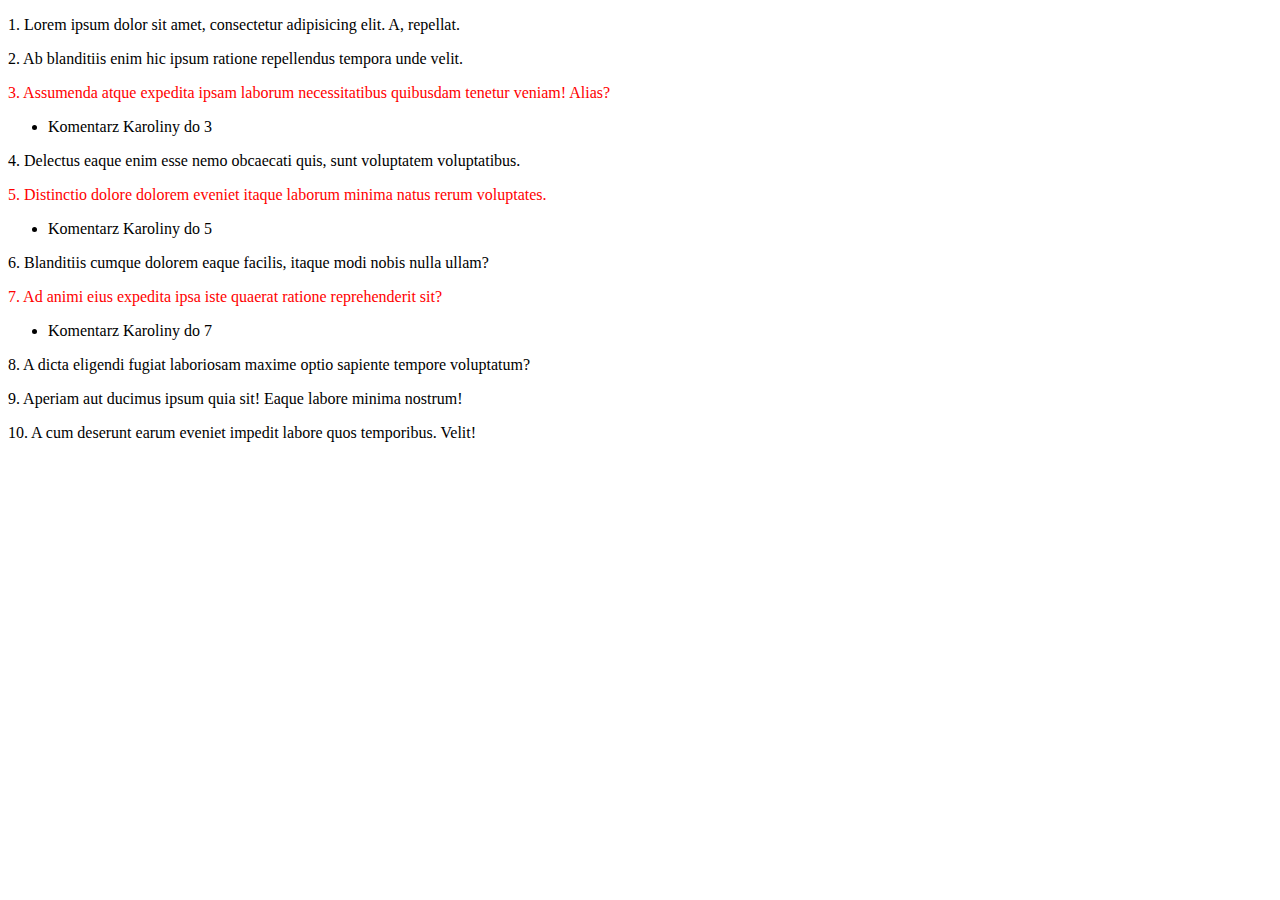
<file: 01_Znaczniki_HTML/01_Komentarze/index.html>
<!doctype html>
<html lang="pl-PL">
<head>
  <meta charset="utf-8">
  <title>Exercise 1</title>
  <meta http-equiv="x-ua-compatible" content="ie=edge">
  <meta name="viewport" content="width=device-width, initial-scale=1, shrink-to-fit=no">
  <link rel="stylesheet" href="css/style.css">
</head>
<body>
<p data-id="1">1. Lorem ipsum dolor sit amet, consectetur adipisicing elit. A, repellat.</p>
<p data-id="2">2. Ab blanditiis enim hic ipsum ratione repellendus tempora unde velit.</p>
<p data-id="3">3. Assumenda atque expedita ipsam laborum necessitatibus quibusdam tenetur veniam! Alias?</p>
<nav>
  <ul>
    <li>Komentarz Karoliny do 3</li>
  </ul>
  <div class="text">
  </div>
</nav>
<p data-id="4">4. Delectus eaque enim esse nemo obcaecati quis, sunt voluptatem voluptatibus.</p>
<p data-id="5">5. Distinctio dolore dolorem eveniet itaque laborum minima natus rerum voluptates.</p>
<nav>
  <ul>
    <li>Komentarz Karoliny do 5</li>
  </ul>
  <div class="text">
  </div>
</nav>
<p data-id="6">6. Blanditiis cumque dolorem eaque facilis, itaque modi nobis nulla ullam?</p>
<p data-id="7">7. Ad animi eius expedita ipsa iste quaerat ratione reprehenderit sit?</p>
<nav>
  <ul>
    <li>Komentarz Karoliny do 7</li>
  </ul>
  <div class="text">
  </div>
</nav>
<p data-id="8">8. A dicta eligendi fugiat laboriosam maxime optio sapiente tempore voluptatum?</p>
<p data-id="9">9. Aperiam aut ducimus ipsum quia sit! Eaque labore minima nostrum!</p>
<p data-id="10">10. A cum deserunt earum eveniet impedit labore quos temporibus. Velit!</p>
</body>
</html>
</file>
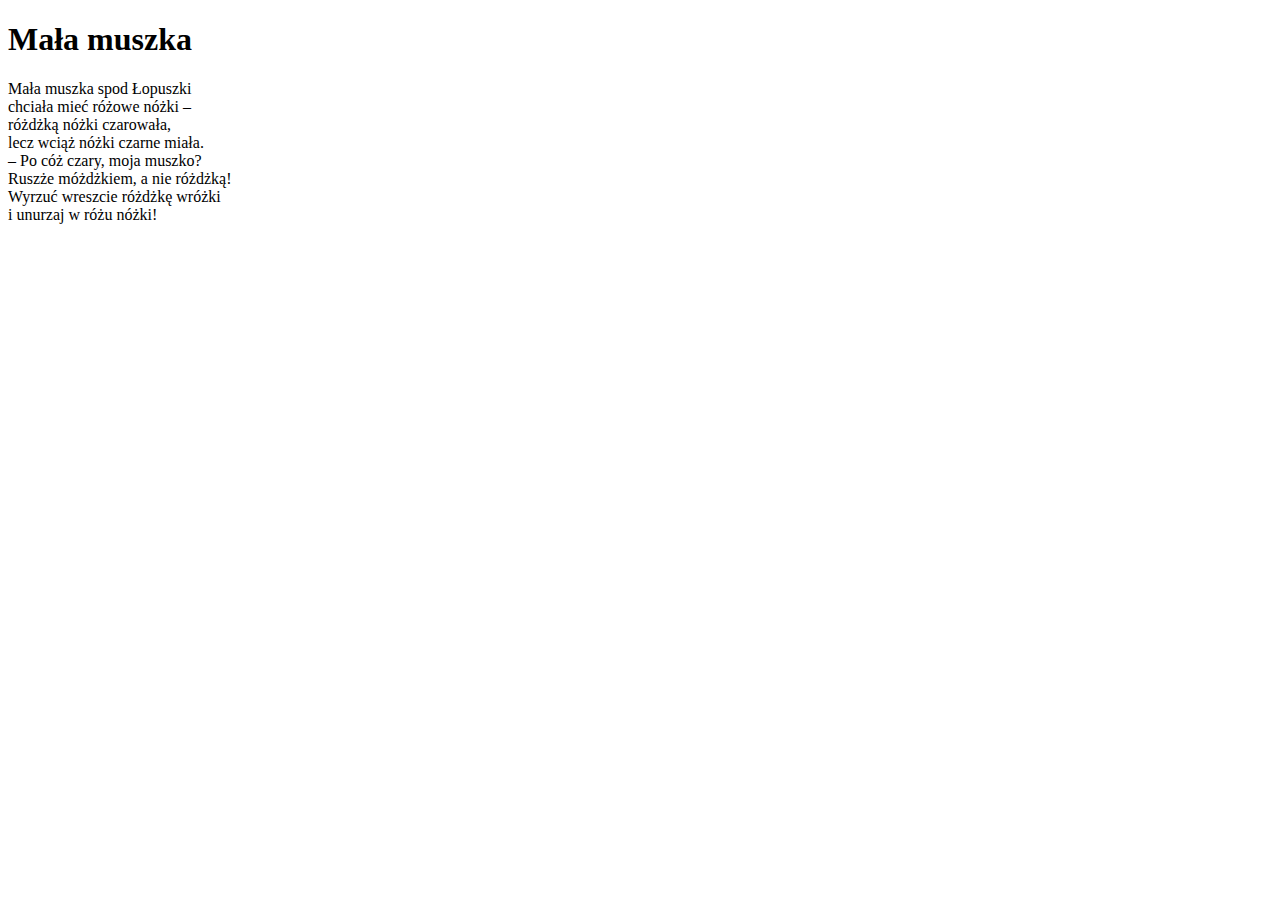
<file: 02_Struktura_dokumentu_HTML/01_Kodowanie_liter/index.html>
<!doctype html>
<html lang="pl-PL">

<head>
  <meta charset="UTF-8"/>
  <title>Polskie znaki</title>
  <meta http-equiv="x-ua-compatible" content="ie=edge">
  <meta name="viewport" content="width=device-width, initial-scale=1, shrink-to-fit=no">
</head>
<body>
<h1>
  Mała muszka
</h1>
<p>
  Mała muszka spod Łopuszki<br>
  chciała mieć różowe nóżki –<br>
  różdżką nóżki czarowała,<br>
  lecz wciąż nóżki czarne miała.<br>
  – Po cóż czary, moja muszko?<br>
  Ruszże móżdżkiem, a nie różdżką!<br>
  Wyrzuć wreszcie różdżkę wróżki<br>
  i unurzaj w różu nóżki!
</p>
</body>
</html>
</file>
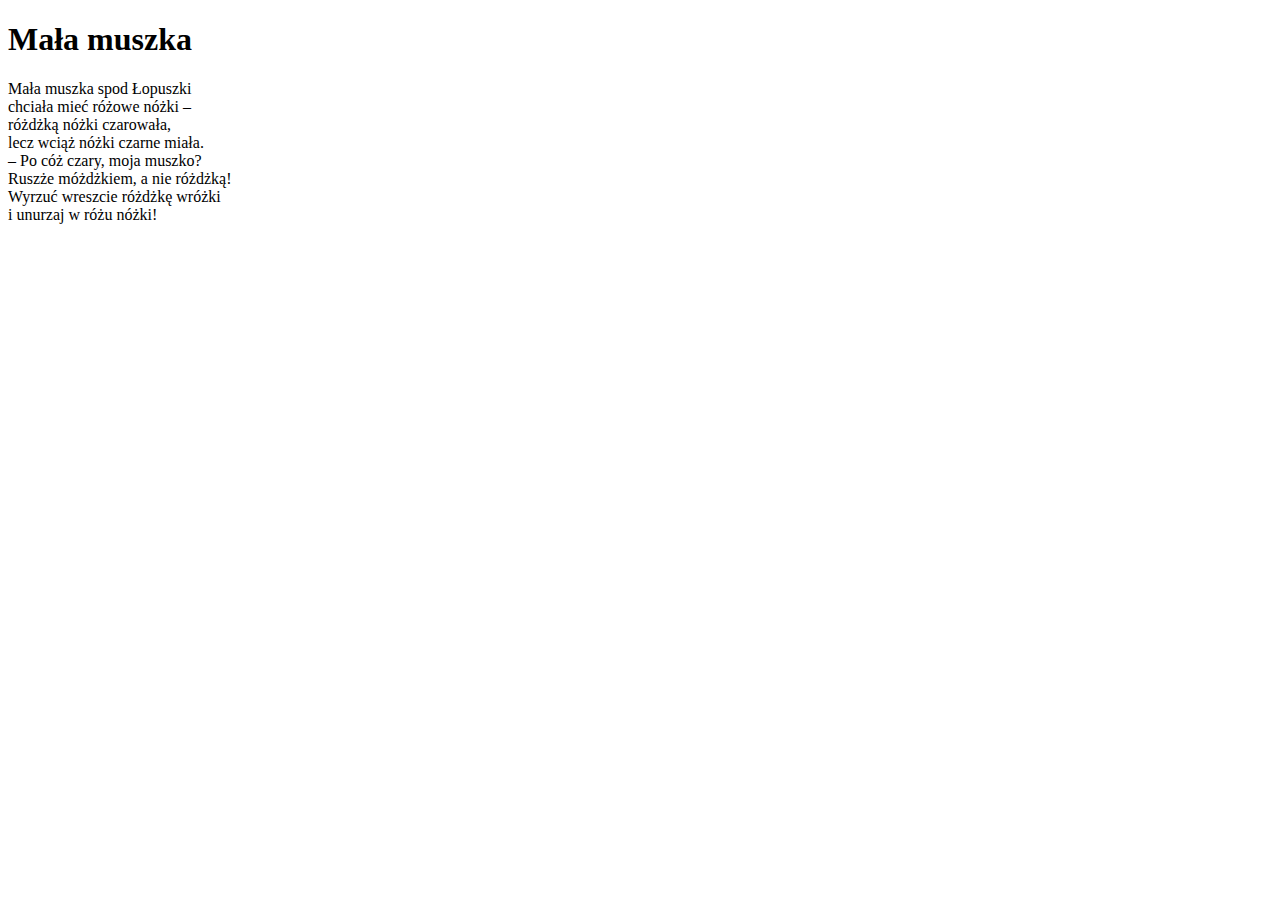
<file: 02_Struktura_dokumentu_HTML/02_Tytul_strony/index.html>
<!doctype html>
<html lang="pl-PL">
    <head>
        <meta charset="UTF-8">
        <title>Mój tytuł strony</title>
        <meta http-equiv="x-ua-compatible" content="ie=edge">
        <meta name="viewport" content="width=device-width, initial-scale=1, shrink-to-fit=no">
    </head>
    <body>
        <h1>
            Mała muszka
        </h1>
        <p>
            Mała muszka spod Łopuszki<br>
            chciała mieć różowe nóżki –<br>
            różdżką nóżki czarowała,<br>
            lecz wciąż nóżki czarne miała.<br>
            – Po cóż czary, moja muszko?<br>
            Ruszże móżdżkiem, a nie różdżką!<br>
            Wyrzuć wreszcie różdżkę wróżki<br>
            i unurzaj w różu nóżki!
        </p>
    </body>
</html>
</file>
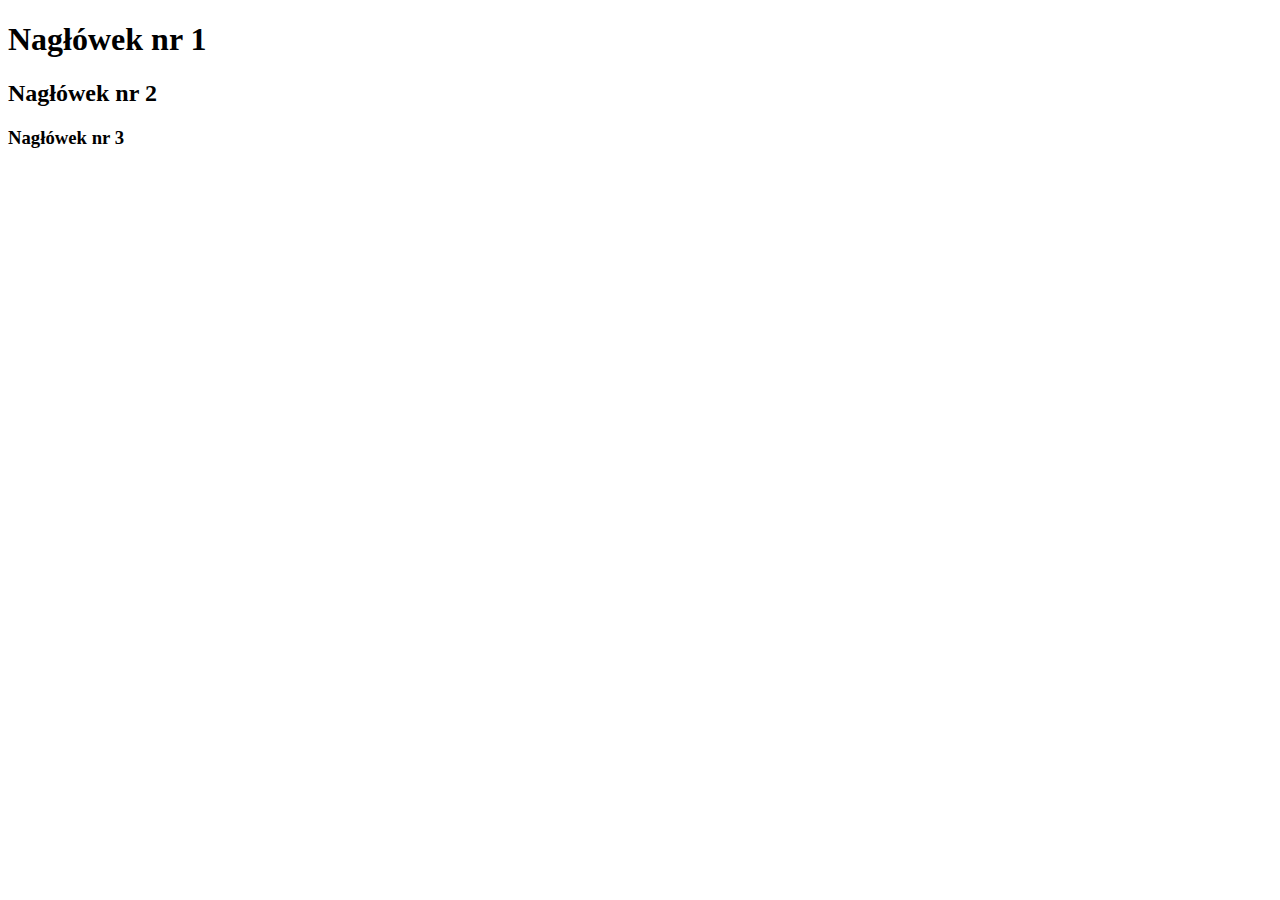
<file: 03_Formatowanie_tekstu_w_HTML/01_Naglowki/index.html>
<!doctype html>
<html lang="pl-PL">
    <head>
        <meta charset="utf-8">
        <title>Formatowanie tekstu</title>
        <meta http-equiv="x-ua-compatible" content="ie=edge">
        <meta name="viewport" content="width=device-width, initial-scale=1, shrink-to-fit=no">
    </head>
    <body>
      <header class="header">
          <h1>Nagłówek nr 1</h1>
          <h2>Nagłówek nr 2</h2>
          <h3>Nagłówek nr 3</h3>
      </header>

    </body>
</html>
</file>
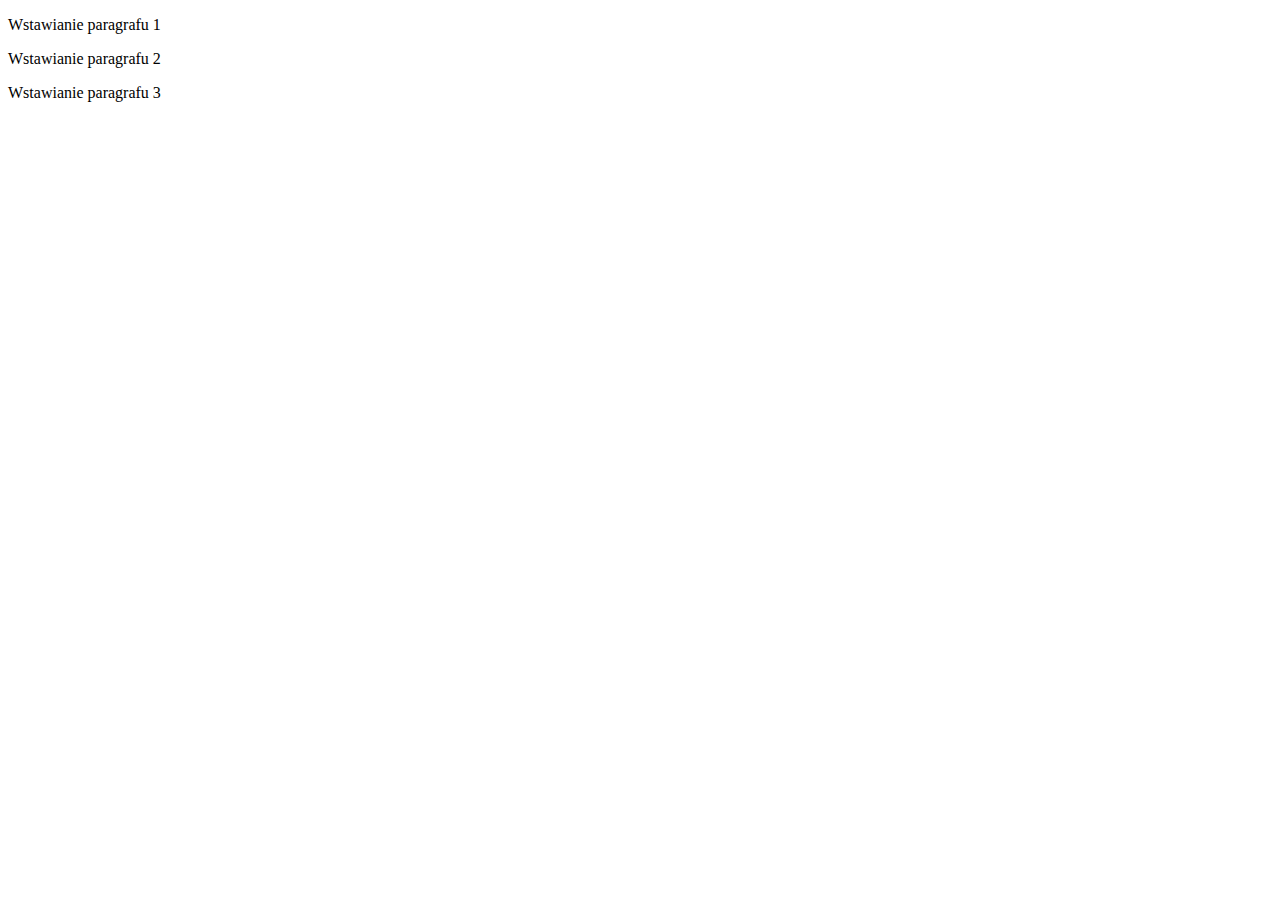
<file: 03_Formatowanie_tekstu_w_HTML/02_Paragrafy/index.html>
<!doctype html>
<html lang="pl-PL">
    <head>
        <meta charset="utf-8">
        <title>Formatowanie tekstu</title>
        <meta http-equiv="x-ua-compatible" content="ie=edge">
        <meta name="viewport" content="width=device-width, initial-scale=1, shrink-to-fit=no">
    </head>
    <body>
      <div>
          <p>Wstawianie paragrafu 1</p>
          <p>Wstawianie paragrafu 2</p>
          <p>Wstawianie paragrafu 3</p>
      </div>

    </body>
</html>
</file>
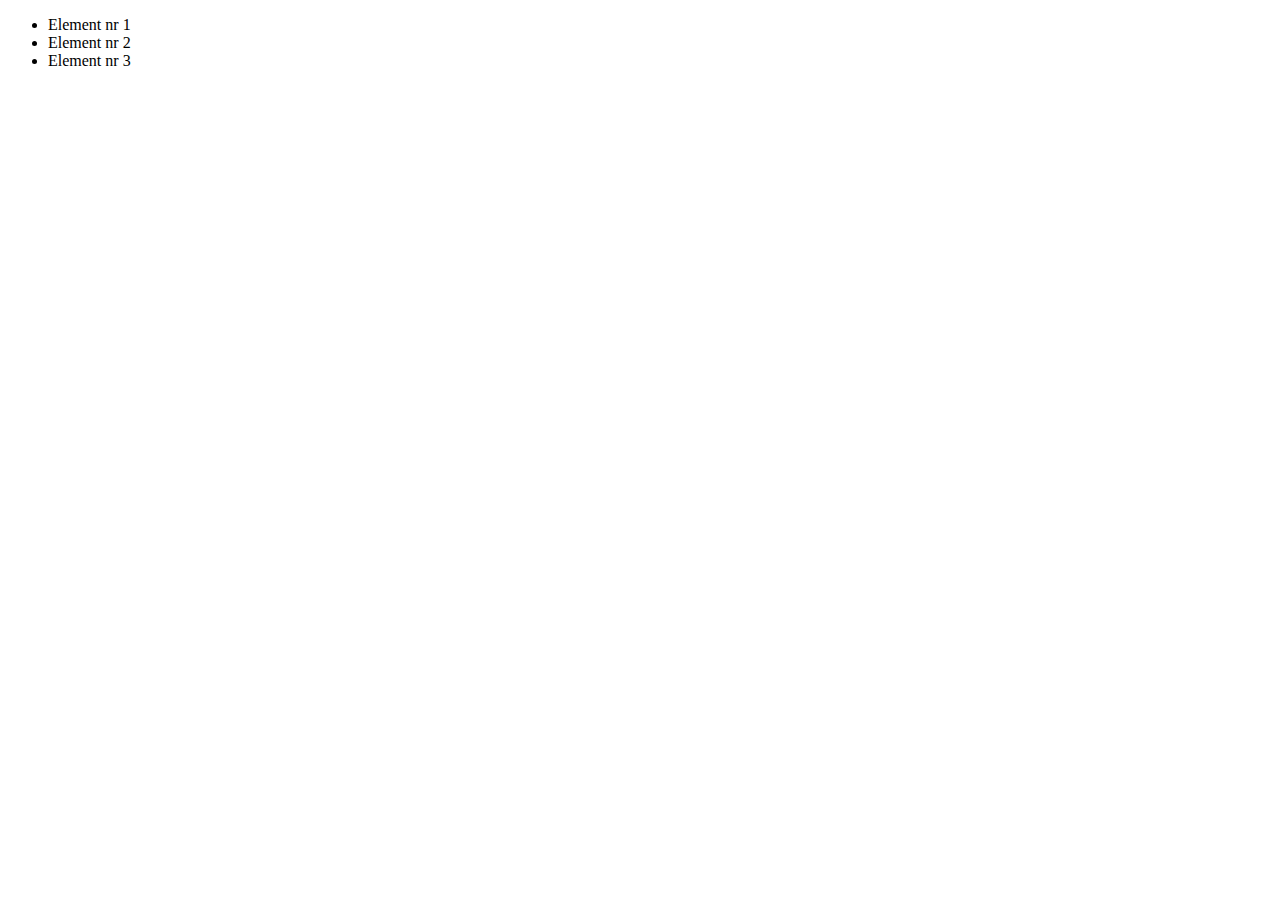
<file: 03_Formatowanie_tekstu_w_HTML/03_Listy_ul/index.html>
<!doctype html>
<html lang="pl-PL">
    <head>
        <meta charset="utf-8">
        <title>Formatowanie tekstu</title>
        <meta http-equiv="x-ua-compatible" content="ie=edge">
        <meta name="viewport" content="width=device-width, initial-scale=1, shrink-to-fit=no">
    </head>
    <body>
      <ul>
          <li>Element nr 1</li>
          <li>Element nr 2</li>
          <li>Element nr 3</li>
      </ul>

    </body>
</html>
</file>
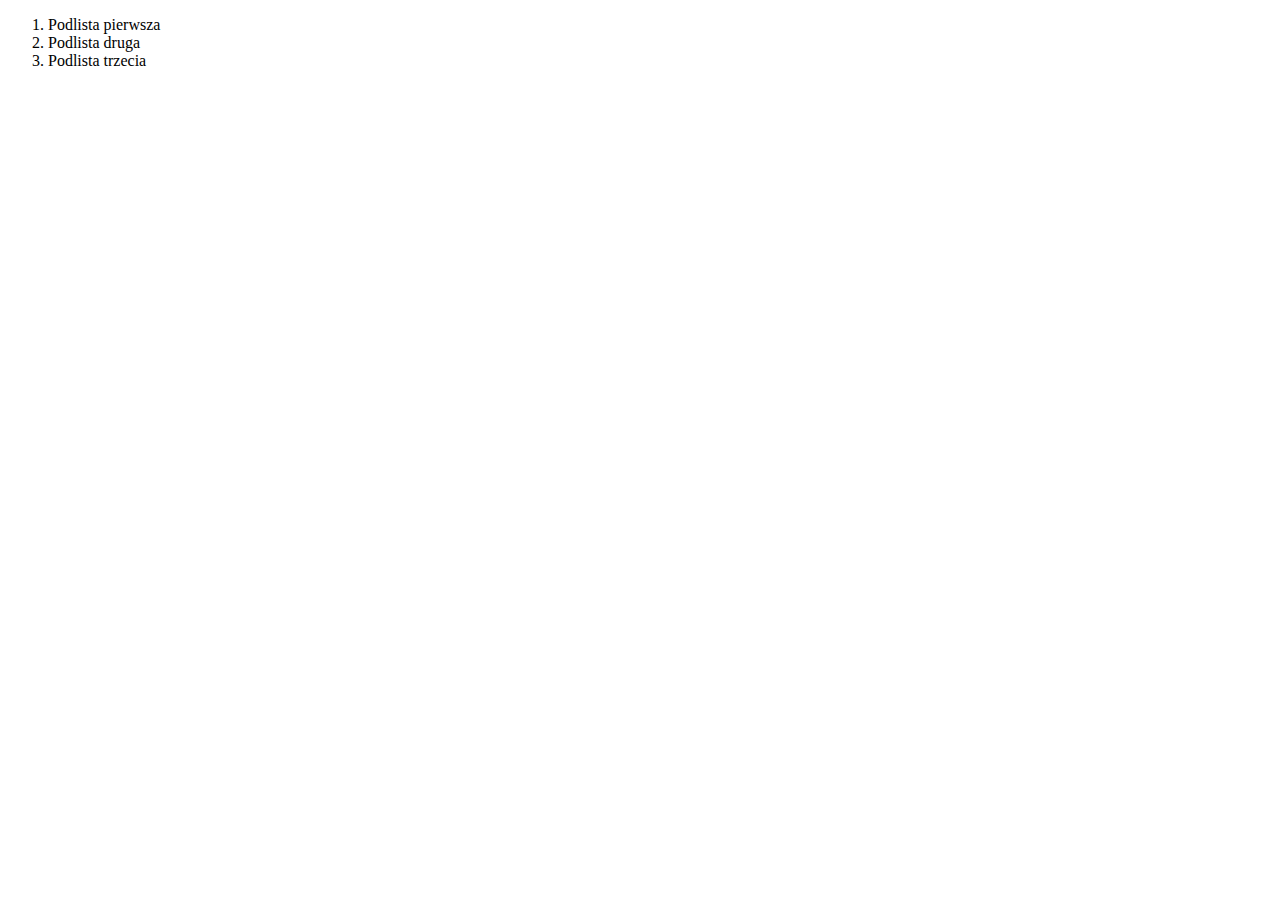
<file: 03_Formatowanie_tekstu_w_HTML/04_Listy_ol/index.html>
<!doctype html>
<html lang="pl-PL">
    <head>
        <meta charset="utf-8">
        <title>Formatowanie tekstu</title>
        <meta http-equiv="x-ua-compatible" content="ie=edge">
        <meta name="viewport" content="width=device-width, initial-scale=1, shrink-to-fit=no">
    </head>
    <body>
      <ol>
          <li>Podlista pierwsza</li>
          <li>Podlista druga</li>
          <li>Podlista trzecia</li>
      </ol>

    </body>
</html>
</file>
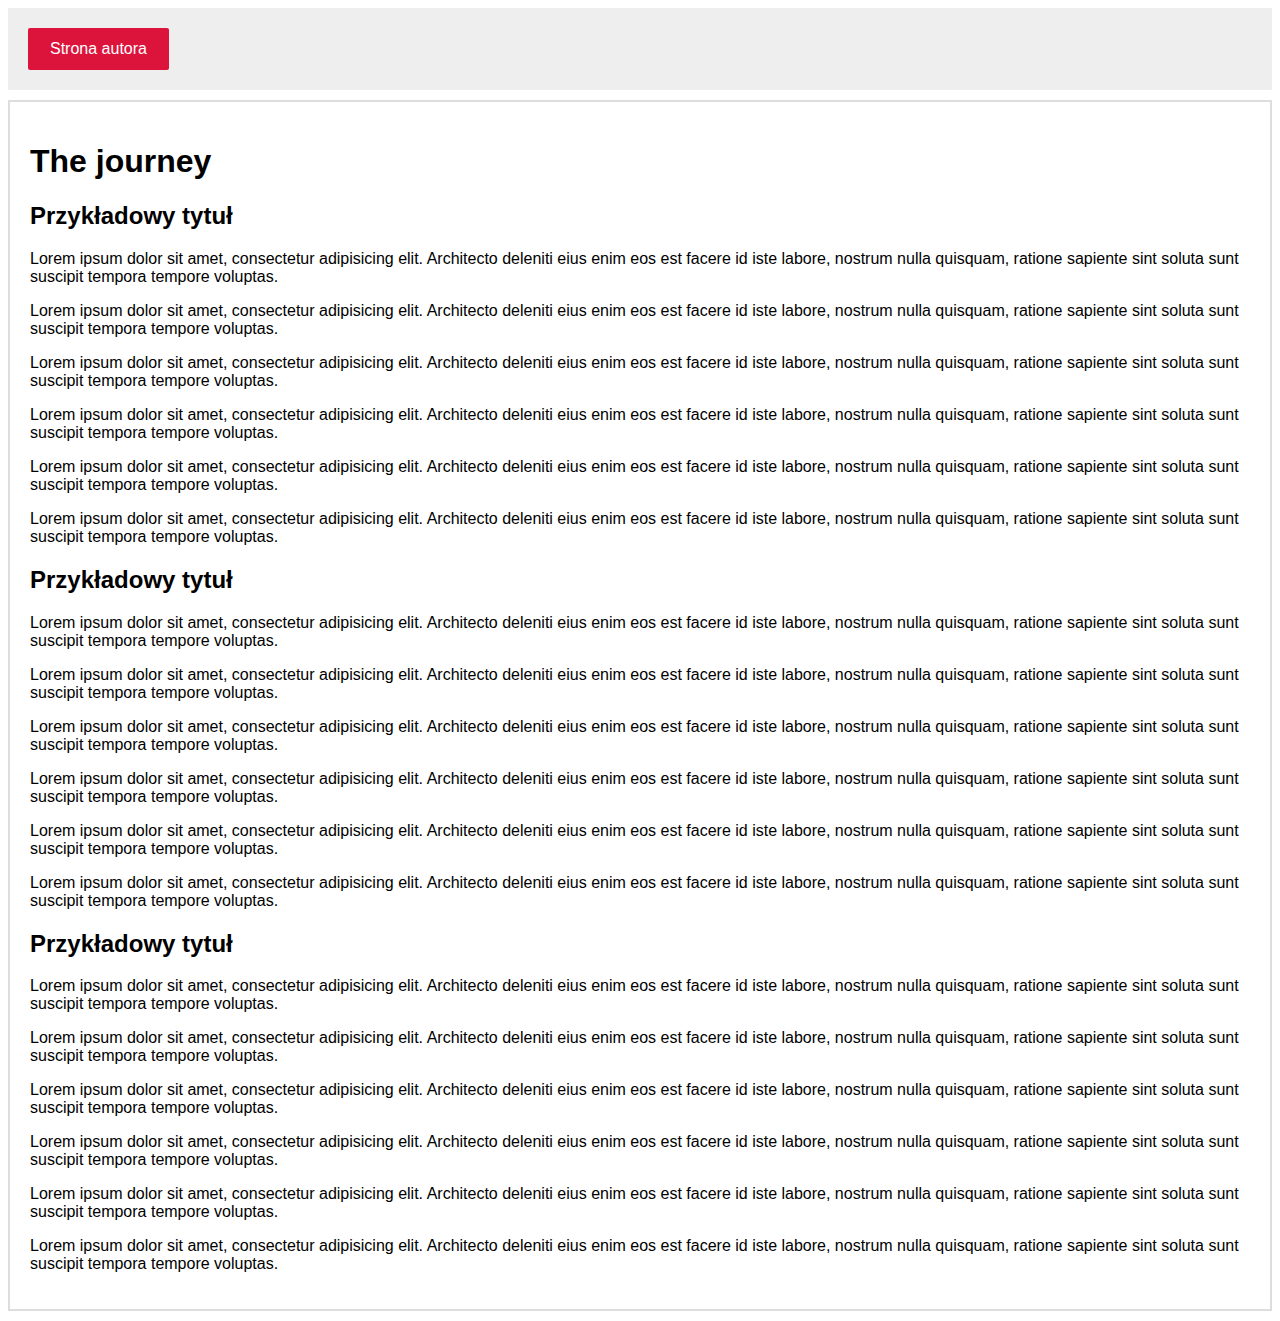
<file: 04_Hiperlacza/01_Strona_autora/index.html>
<!DOCTYPE html>
<html lang="pl-PL">
  <head>
    <meta charset="utf-8" />
    <title>Hiperłącza</title>
    <meta http-equiv="x-ua-compatible" content="ie=edge" />
    <meta name="viewport" content="width=device-width, initial-scale=1, shrink-to-fit=no" />
    <link rel="stylesheet" href="css/style.css" />
  </head>
  <body>
    <nav class="main-nav">
      <ul class="main-nav-list">
        <!-- tutaj wstaw element LI z linkiem do strony author.html -->
        <li>
        <a href="author.html">Strona autora
          </a>
        </li>
      </ul>
    </nav>

    <div class="book">
      <h1>The journey</h1>

      <h2 id="chapter1">Przykładowy tytuł</h2>
      <p>
        Lorem ipsum dolor sit amet, consectetur adipisicing elit. Architecto deleniti eius enim eos est facere id iste
        labore, nostrum nulla quisquam, ratione sapiente sint soluta sunt suscipit tempora tempore voluptas.
      </p>
      <p>
        Lorem ipsum dolor sit amet, consectetur adipisicing elit. Architecto deleniti eius enim eos est facere id iste
        labore, nostrum nulla quisquam, ratione sapiente sint soluta sunt suscipit tempora tempore voluptas.
      </p>
      <p>
        Lorem ipsum dolor sit amet, consectetur adipisicing elit. Architecto deleniti eius enim eos est facere id iste
        labore, nostrum nulla quisquam, ratione sapiente sint soluta sunt suscipit tempora tempore voluptas.
      </p>
      <p>
        Lorem ipsum dolor sit amet, consectetur adipisicing elit. Architecto deleniti eius enim eos est facere id iste
        labore, nostrum nulla quisquam, ratione sapiente sint soluta sunt suscipit tempora tempore voluptas.
      </p>
      <p>
        Lorem ipsum dolor sit amet, consectetur adipisicing elit. Architecto deleniti eius enim eos est facere id iste
        labore, nostrum nulla quisquam, ratione sapiente sint soluta sunt suscipit tempora tempore voluptas.
      </p>
      <p>
        Lorem ipsum dolor sit amet, consectetur adipisicing elit. Architecto deleniti eius enim eos est facere id iste
        labore, nostrum nulla quisquam, ratione sapiente sint soluta sunt suscipit tempora tempore voluptas.
      </p>

      <h2 id="chapter2">Przykładowy tytuł</h2>
      <p>
        Lorem ipsum dolor sit amet, consectetur adipisicing elit. Architecto deleniti eius enim eos est facere id iste
        labore, nostrum nulla quisquam, ratione sapiente sint soluta sunt suscipit tempora tempore voluptas.
      </p>
      <p>
        Lorem ipsum dolor sit amet, consectetur adipisicing elit. Architecto deleniti eius enim eos est facere id iste
        labore, nostrum nulla quisquam, ratione sapiente sint soluta sunt suscipit tempora tempore voluptas.
      </p>
      <p>
        Lorem ipsum dolor sit amet, consectetur adipisicing elit. Architecto deleniti eius enim eos est facere id iste
        labore, nostrum nulla quisquam, ratione sapiente sint soluta sunt suscipit tempora tempore voluptas.
      </p>
      <p>
        Lorem ipsum dolor sit amet, consectetur adipisicing elit. Architecto deleniti eius enim eos est facere id iste
        labore, nostrum nulla quisquam, ratione sapiente sint soluta sunt suscipit tempora tempore voluptas.
      </p>
      <p>
        Lorem ipsum dolor sit amet, consectetur adipisicing elit. Architecto deleniti eius enim eos est facere id iste
        labore, nostrum nulla quisquam, ratione sapiente sint soluta sunt suscipit tempora tempore voluptas.
      </p>
      <p>
        Lorem ipsum dolor sit amet, consectetur adipisicing elit. Architecto deleniti eius enim eos est facere id iste
        labore, nostrum nulla quisquam, ratione sapiente sint soluta sunt suscipit tempora tempore voluptas.
      </p>

      <h2 id="chapter3">Przykładowy tytuł</h2>
      <p>
        Lorem ipsum dolor sit amet, consectetur adipisicing elit. Architecto deleniti eius enim eos est facere id iste
        labore, nostrum nulla quisquam, ratione sapiente sint soluta sunt suscipit tempora tempore voluptas.
      </p>
      <p>
        Lorem ipsum dolor sit amet, consectetur adipisicing elit. Architecto deleniti eius enim eos est facere id iste
        labore, nostrum nulla quisquam, ratione sapiente sint soluta sunt suscipit tempora tempore voluptas.
      </p>
      <p>
        Lorem ipsum dolor sit amet, consectetur adipisicing elit. Architecto deleniti eius enim eos est facere id iste
        labore, nostrum nulla quisquam, ratione sapiente sint soluta sunt suscipit tempora tempore voluptas.
      </p>
      <p>
        Lorem ipsum dolor sit amet, consectetur adipisicing elit. Architecto deleniti eius enim eos est facere id iste
        labore, nostrum nulla quisquam, ratione sapiente sint soluta sunt suscipit tempora tempore voluptas.
      </p>
      <p>
        Lorem ipsum dolor sit amet, consectetur adipisicing elit. Architecto deleniti eius enim eos est facere id iste
        labore, nostrum nulla quisquam, ratione sapiente sint soluta sunt suscipit tempora tempore voluptas.
      </p>
      <p>
        Lorem ipsum dolor sit amet, consectetur adipisicing elit. Architecto deleniti eius enim eos est facere id iste
        labore, nostrum nulla quisquam, ratione sapiente sint soluta sunt suscipit tempora tempore voluptas.
      </p>
    </div>
  </body>
</html>
</file>
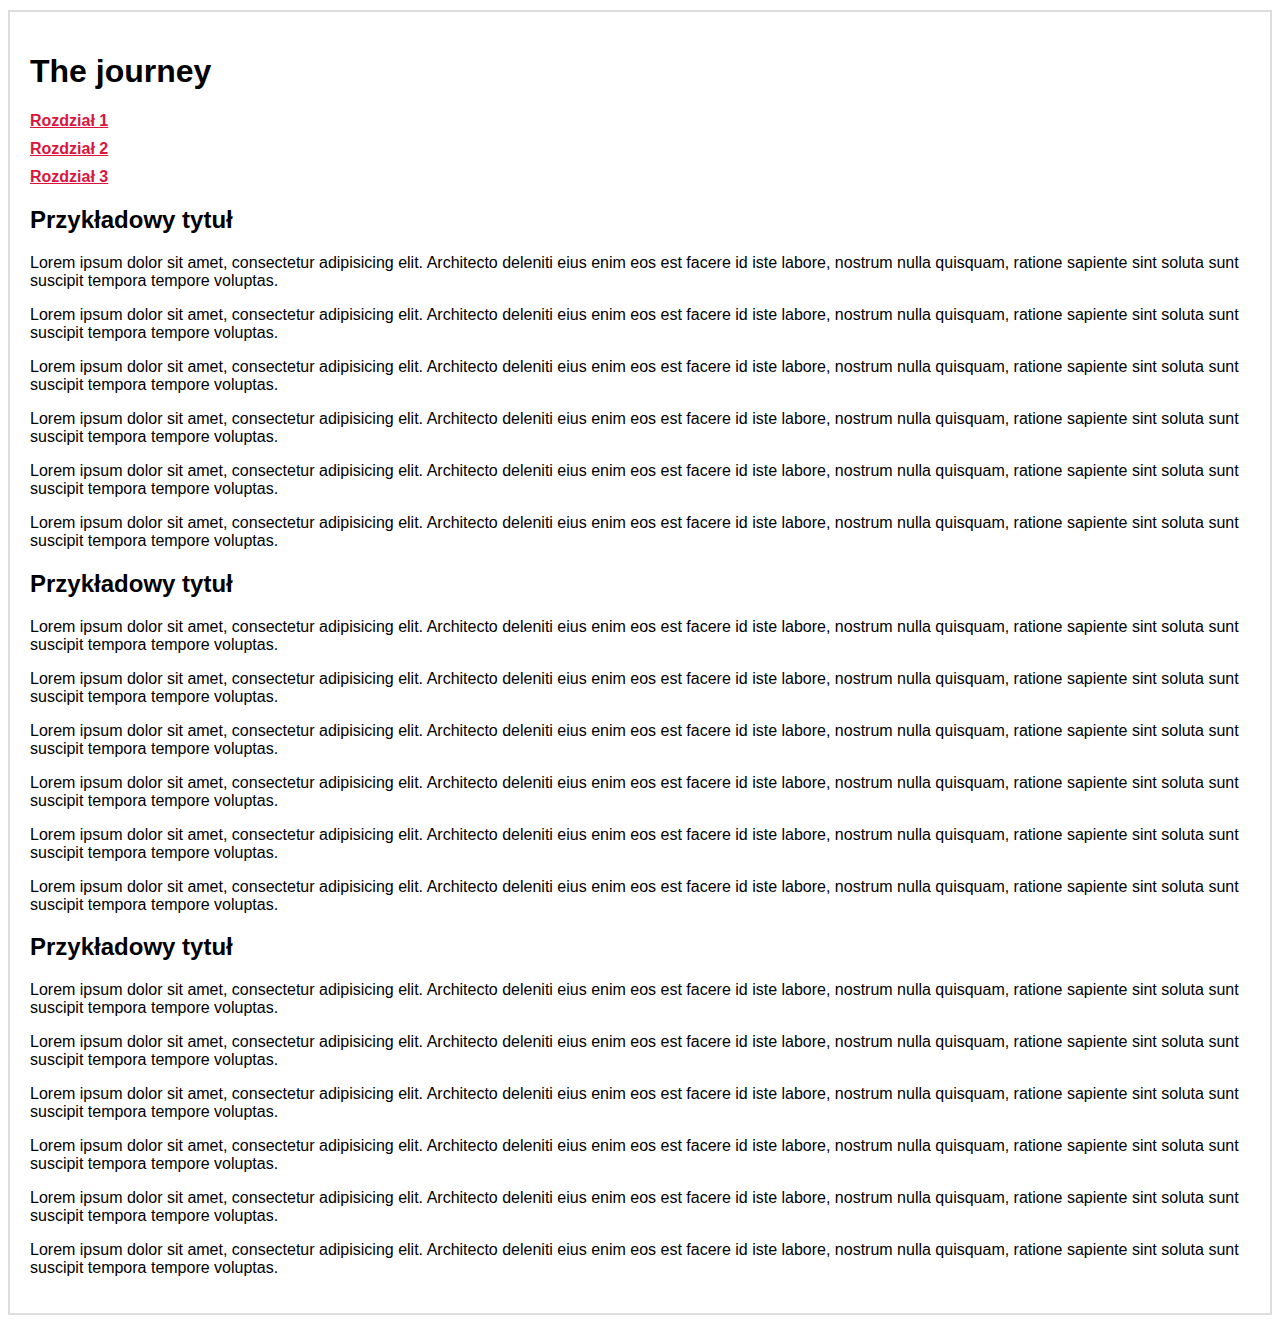
<file: 04_Hiperlacza/02_Rozdzialy_ksiazki/index.html>
<!DOCTYPE html>
<html lang="pl-PL">
  <head>
    <meta charset="utf-8" />
    <title>Hiperłącza</title>
    <meta http-equiv="x-ua-compatible" content="ie=edge" />
    <meta name="viewport" content="width=device-width, initial-scale=1, shrink-to-fit=no" />
    <link rel="stylesheet" href="css/style.css" />
  </head>
  <body>
    <div class="book">
      <h1>The journey</h1>

      <ul class="chapters">
        <!-- tutaj wstaw elementy LI z linkami prowadzącymi do poniższych rozdziałów -->
        <li>
          <a href="#chapter1">Rozdział 1</a>
        </li>
        <li>
          <a href="#chapter2">Rozdział 2</a>
        </li>
        <li>
          <a href="#chapter3">Rozdział 3</a>
        </li>
      </ul>

      <h2 id="chapter1">Przykładowy tytuł</h2>
      <p>
        Lorem ipsum dolor sit amet, consectetur adipisicing elit. Architecto deleniti eius enim eos est facere id iste
        labore, nostrum nulla quisquam, ratione sapiente sint soluta sunt suscipit tempora tempore voluptas.
      </p>
      <p>
        Lorem ipsum dolor sit amet, consectetur adipisicing elit. Architecto deleniti eius enim eos est facere id iste
        labore, nostrum nulla quisquam, ratione sapiente sint soluta sunt suscipit tempora tempore voluptas.
      </p>
      <p>
        Lorem ipsum dolor sit amet, consectetur adipisicing elit. Architecto deleniti eius enim eos est facere id iste
        labore, nostrum nulla quisquam, ratione sapiente sint soluta sunt suscipit tempora tempore voluptas.
      </p>
      <p>
        Lorem ipsum dolor sit amet, consectetur adipisicing elit. Architecto deleniti eius enim eos est facere id iste
        labore, nostrum nulla quisquam, ratione sapiente sint soluta sunt suscipit tempora tempore voluptas.
      </p>
      <p>
        Lorem ipsum dolor sit amet, consectetur adipisicing elit. Architecto deleniti eius enim eos est facere id iste
        labore, nostrum nulla quisquam, ratione sapiente sint soluta sunt suscipit tempora tempore voluptas.
      </p>
      <p>
        Lorem ipsum dolor sit amet, consectetur adipisicing elit. Architecto deleniti eius enim eos est facere id iste
        labore, nostrum nulla quisquam, ratione sapiente sint soluta sunt suscipit tempora tempore voluptas.
      </p>

      <h2 id="chapter2">Przykładowy tytuł</h2>
      <p>
        Lorem ipsum dolor sit amet, consectetur adipisicing elit. Architecto deleniti eius enim eos est facere id iste
        labore, nostrum nulla quisquam, ratione sapiente sint soluta sunt suscipit tempora tempore voluptas.
      </p>
      <p>
        Lorem ipsum dolor sit amet, consectetur adipisicing elit. Architecto deleniti eius enim eos est facere id iste
        labore, nostrum nulla quisquam, ratione sapiente sint soluta sunt suscipit tempora tempore voluptas.
      </p>
      <p>
        Lorem ipsum dolor sit amet, consectetur adipisicing elit. Architecto deleniti eius enim eos est facere id iste
        labore, nostrum nulla quisquam, ratione sapiente sint soluta sunt suscipit tempora tempore voluptas.
      </p>
      <p>
        Lorem ipsum dolor sit amet, consectetur adipisicing elit. Architecto deleniti eius enim eos est facere id iste
        labore, nostrum nulla quisquam, ratione sapiente sint soluta sunt suscipit tempora tempore voluptas.
      </p>
      <p>
        Lorem ipsum dolor sit amet, consectetur adipisicing elit. Architecto deleniti eius enim eos est facere id iste
        labore, nostrum nulla quisquam, ratione sapiente sint soluta sunt suscipit tempora tempore voluptas.
      </p>
      <p>
        Lorem ipsum dolor sit amet, consectetur adipisicing elit. Architecto deleniti eius enim eos est facere id iste
        labore, nostrum nulla quisquam, ratione sapiente sint soluta sunt suscipit tempora tempore voluptas.
      </p>

      <h2 id="chapter3">Przykładowy tytuł</h2>
      <p>
        Lorem ipsum dolor sit amet, consectetur adipisicing elit. Architecto deleniti eius enim eos est facere id iste
        labore, nostrum nulla quisquam, ratione sapiente sint soluta sunt suscipit tempora tempore voluptas.
      </p>
      <p>
        Lorem ipsum dolor sit amet, consectetur adipisicing elit. Architecto deleniti eius enim eos est facere id iste
        labore, nostrum nulla quisquam, ratione sapiente sint soluta sunt suscipit tempora tempore voluptas.
      </p>
      <p>
        Lorem ipsum dolor sit amet, consectetur adipisicing elit. Architecto deleniti eius enim eos est facere id iste
        labore, nostrum nulla quisquam, ratione sapiente sint soluta sunt suscipit tempora tempore voluptas.
      </p>
      <p>
        Lorem ipsum dolor sit amet, consectetur adipisicing elit. Architecto deleniti eius enim eos est facere id iste
        labore, nostrum nulla quisquam, ratione sapiente sint soluta sunt suscipit tempora tempore voluptas.
      </p>
      <p>
        Lorem ipsum dolor sit amet, consectetur adipisicing elit. Architecto deleniti eius enim eos est facere id iste
        labore, nostrum nulla quisquam, ratione sapiente sint soluta sunt suscipit tempora tempore voluptas.
      </p>
      <p>
        Lorem ipsum dolor sit amet, consectetur adipisicing elit. Architecto deleniti eius enim eos est facere id iste
        labore, nostrum nulla quisquam, ratione sapiente sint soluta sunt suscipit tempora tempore voluptas.
      </p>
    </div>
  </body>
</html>
</file>
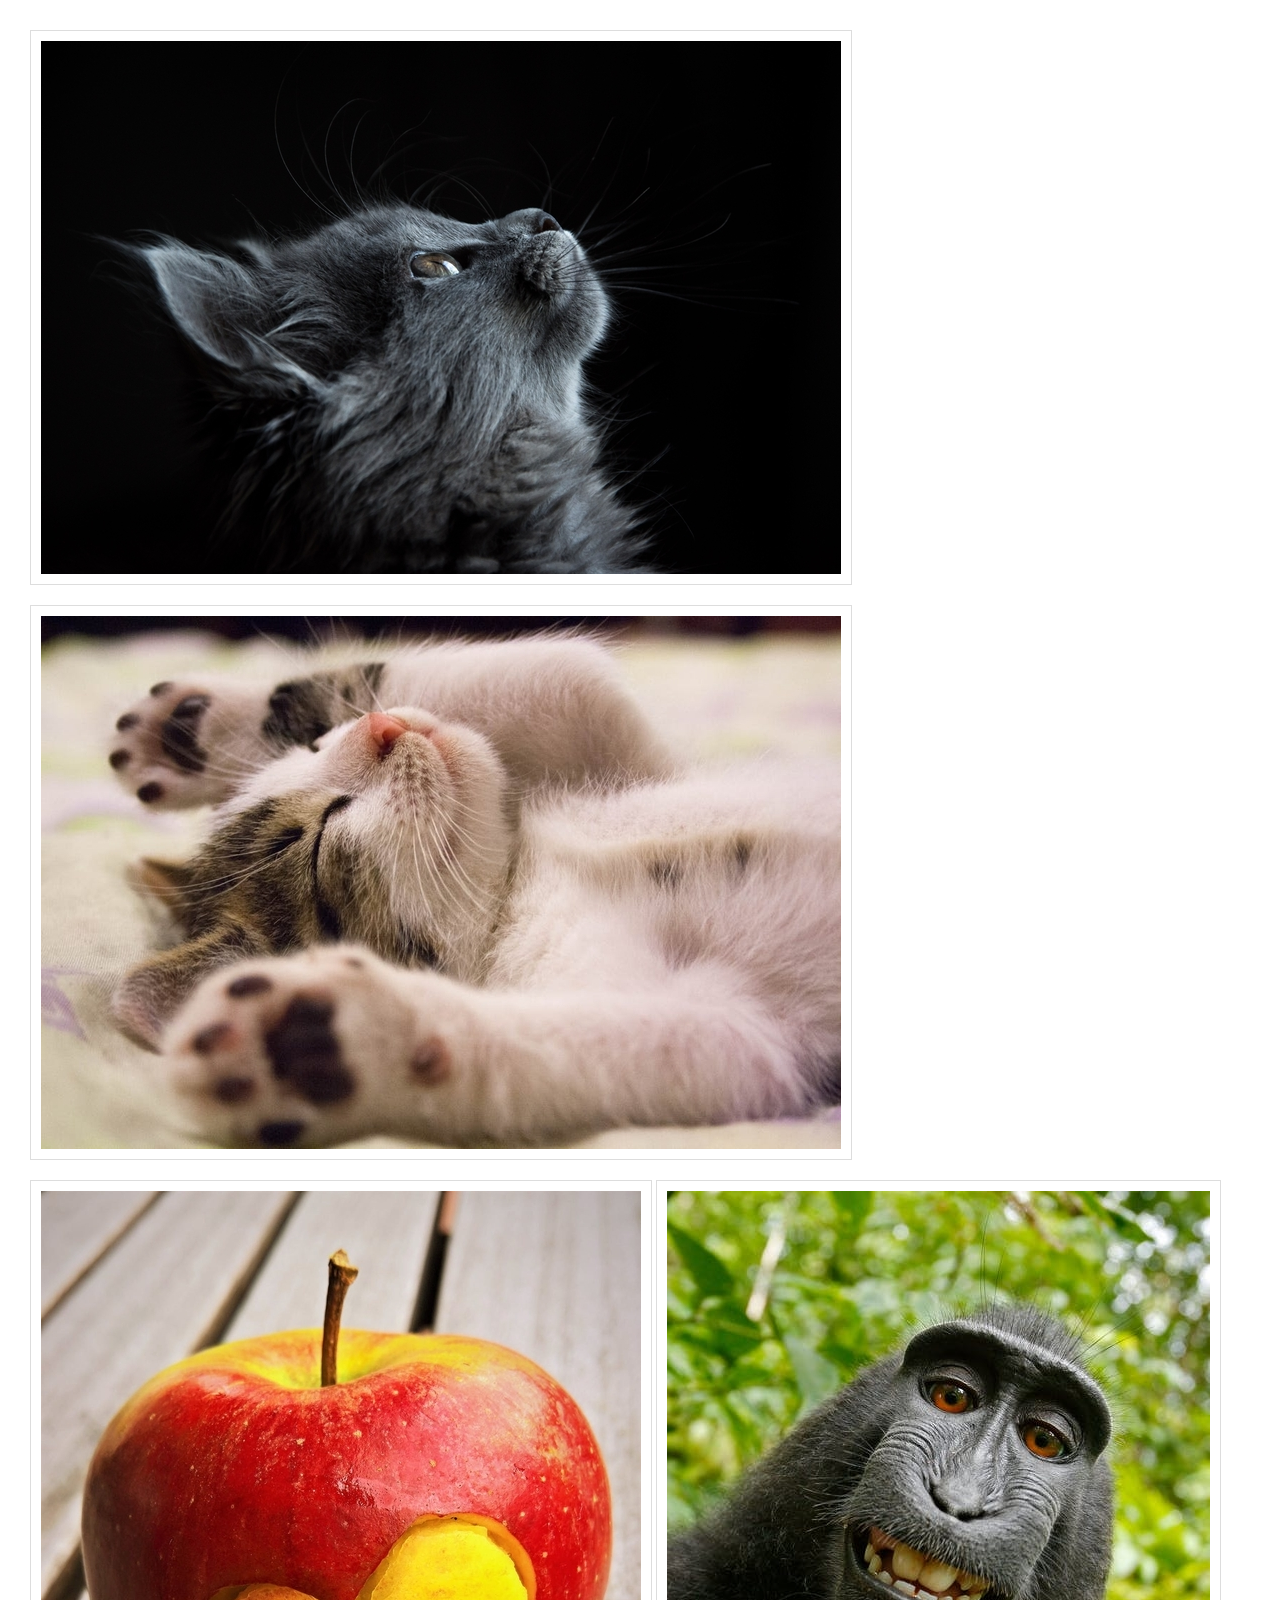
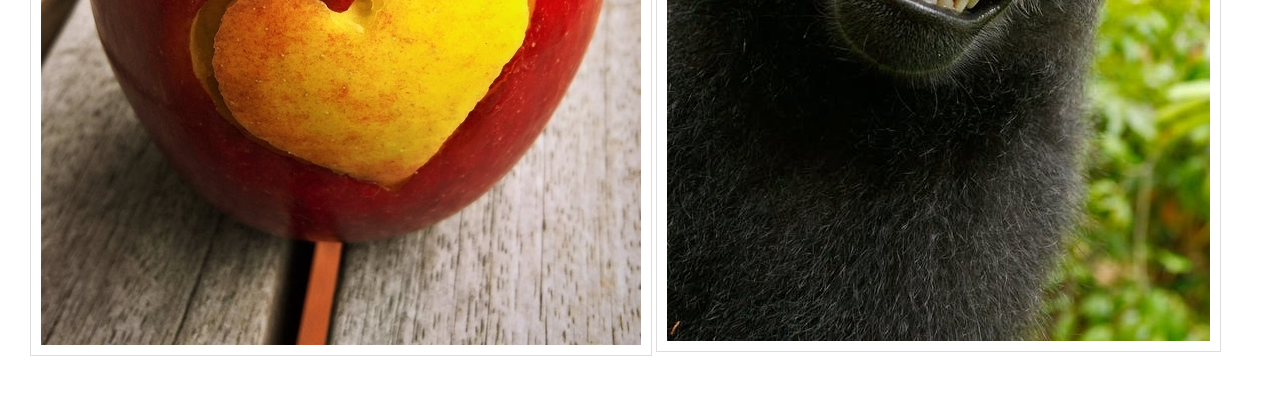
<file: 05_Obrazki_w_dokumentach_HTML/01_Obrazki/index.html>
<!doctype html>
<html lang="pl-PL">
    <head>
        <meta charset="utf-8">
        <title>Wstawiamy grafikę na stronę</title>
        <meta http-equiv="x-ua-compatible" content="ie=edge">
        <meta name="viewport" content="width=device-width, initial-scale=1, shrink-to-fit=no">
        <link rel="stylesheet" href="css/style.css">
    </head>
    <body>
    <img src="images/photo1.jpg" alt="Kot">
    <img src="images/photo2.jpg" alt="Mały kociak">
    <img src="images/photo3.jpg" alt="Jabłko">
    <img src="images/photo4.jpg" alt="Małpa">
    </body>
</html>
</file>
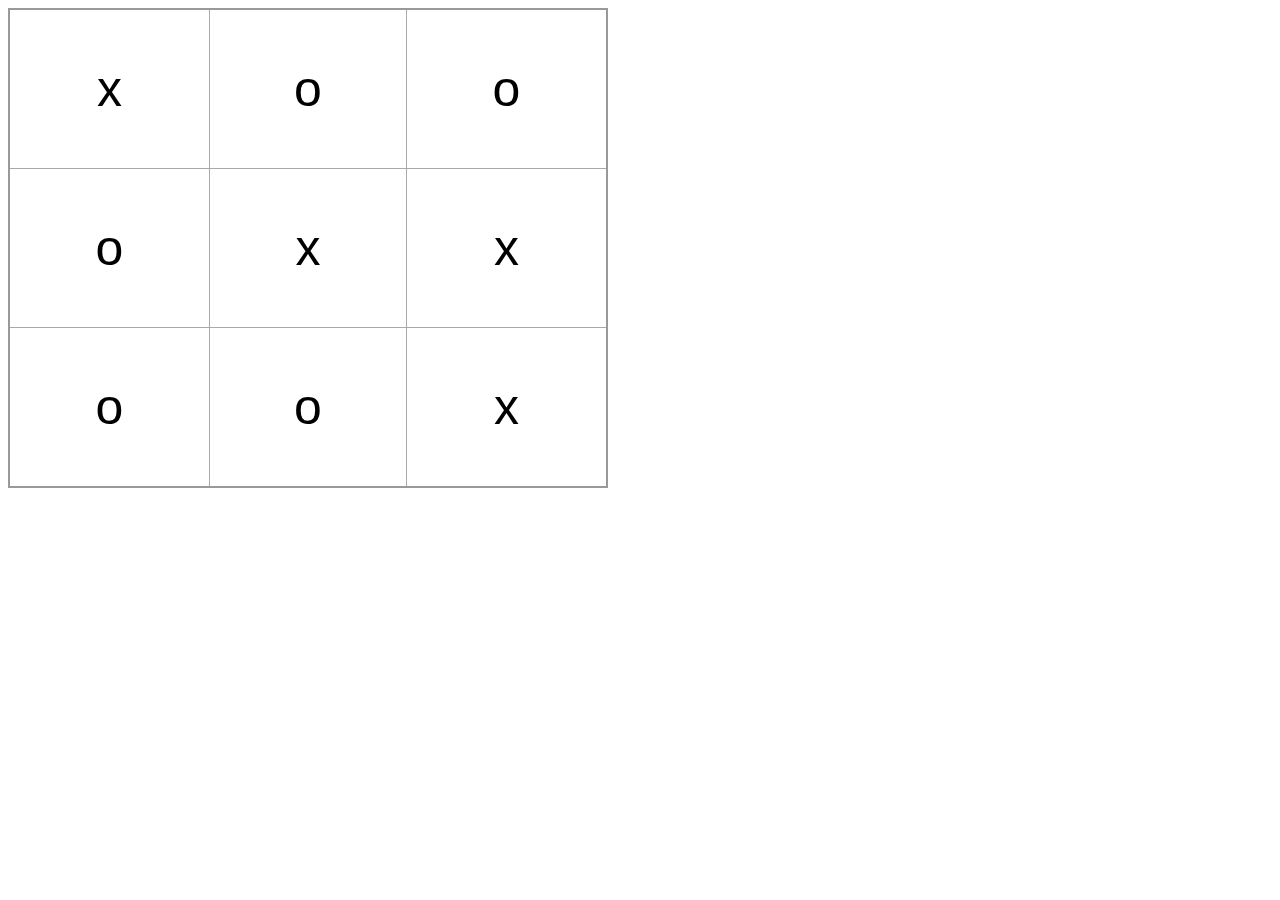
<file: 06_Tabele/01_Kolko_i_krzyzyk/index.html>
<!doctype html>
<html lang="pl-PL">
    <head>
        <meta charset="utf-8">
        <title>Tabele ćwiczenie 1</title>
        <meta http-equiv="x-ua-compatible" content="ie=edge">
        <meta name="viewport" content="width=device-width, initial-scale=1, shrink-to-fit=no">
        <link rel="stylesheet" href="css/style.css">
    </head>
    <body>
      <!-- tutaj powinien znaleźć się kod tabeli -->
      <table>
          <tbody>
          <tr>
          <td>x</td>
              <td>o</td>
          <td>o</td>
          </tr>
          <tr>
              <td>o</td>
              <td>x</td>
              <td>x</td>
          </tr>
          <tr>
              <td>o</td>
              <td>o</td>
              <td>x</td>
          </tr>

      </table>

    </body>
</html>
</file>
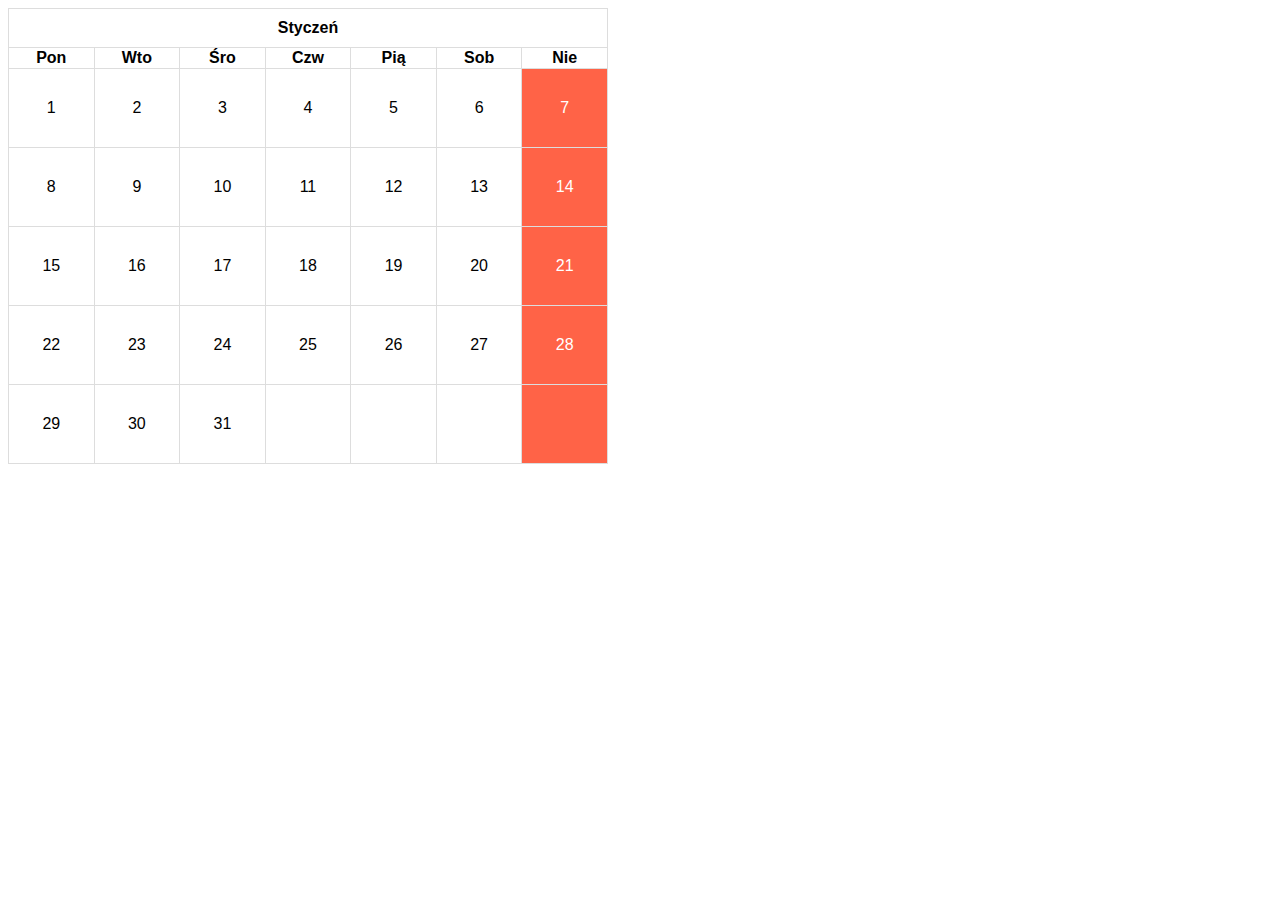
<file: 06_Tabele/02_Kalendarz/index.html>
<!doctype html>
<html lang="pl-PL">
    <head>
        <meta charset="utf-8">
        <title>Tabele ćwiczenie 2</title>
        <meta http-equiv="x-ua-compatible" content="ie=edge">
        <meta name="viewport" content="width=device-width, initial-scale=1, shrink-to-fit=no">
        <link rel="stylesheet" href="css/style.css">
    </head>
    <body>
        <!-- tutaj powinien znaleźć się kod tabeli -->
    <table>
        <thead>
        <tr>
            <th colspan="7">Styczeń</th>
        </tr>
        <tbody>
    <tr>
        <th>Pon</th>
        <th>Wto</th>
        <th>Śro</th>
        <th>Czw</th>
        <th>Pią</th>
        <th>Sob</th>
        <th>Nie</th>
    </tr>
    <tr>
        <td>1</td>
        <td>2</td>
        <td>3</td>
        <td>4</td>
        <td>5</td>
        <td>6</td>
        <td>7</td>
    </tr>
    <tr>
        <td>8</td>
        <td>9</td>
        <td>10</td>
        <td>11</td>
        <td>12</td>
        <td>13</td>
        <td>14</td>
    </tr>
    <tr>
        <td>15</td>
        <td>16</td>
        <td>17</td>
        <td>18</td>
        <td>19</td>
        <td>20</td>
        <td>21</td>
    </tr>
    <tr>
        <td>22</td>
        <td>23</td>
        <td>24</td>
        <td>25</td>
        <td>26</td>
        <td>27</td>
        <td>28</td>
    </tr>
    <tr>
        <td>29</td>
        <td>30</td>
        <td>31</td>
        <td></td>
        <td></td>
        <td></td>
        <td></td>
    </tr>
    </tbody>
    </table>
    </body>
</html>
</file>
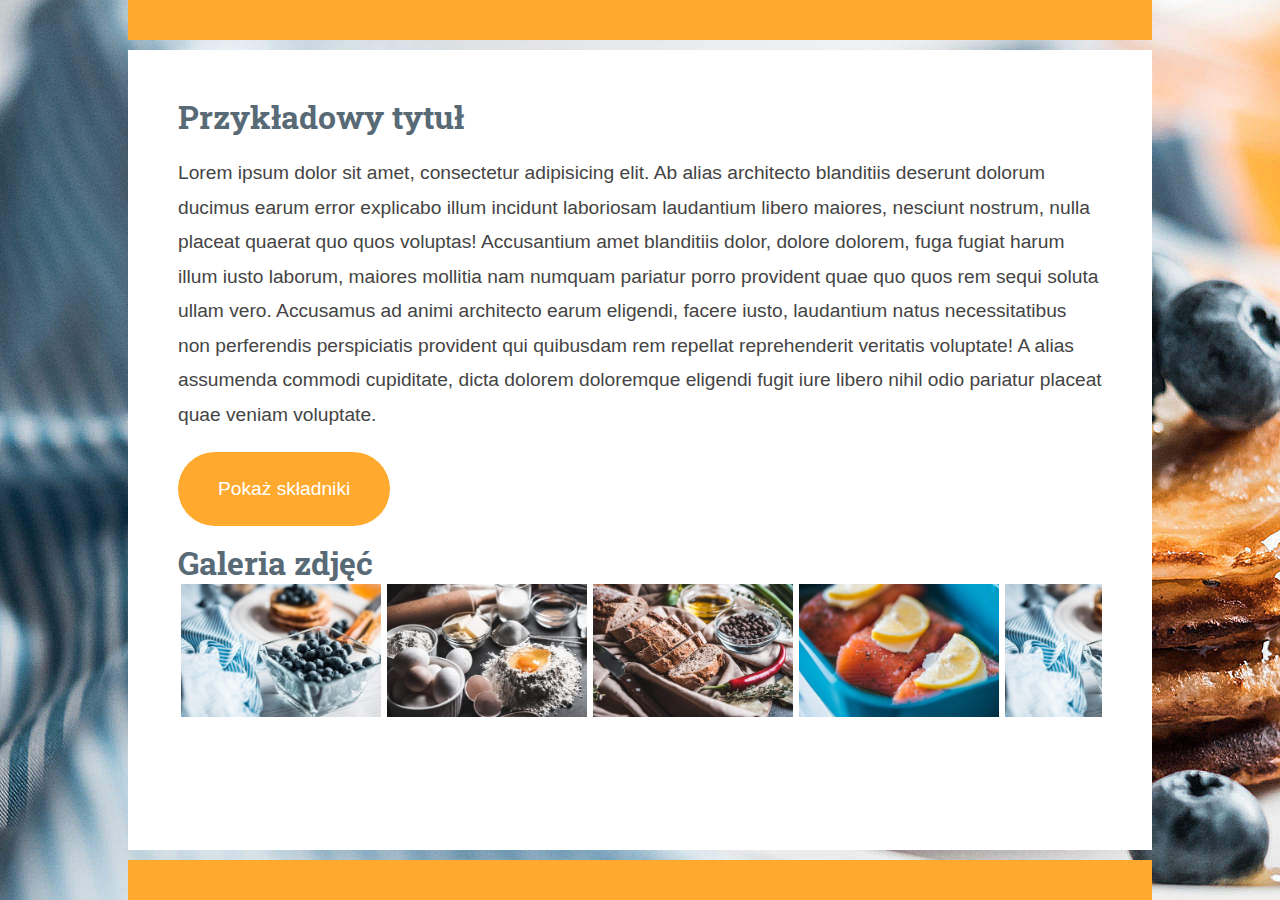
<file: 08_Box_model/01_Zadania/index.html>
<!doctype html>
<html lang="en">
<head>
    <meta charset="UTF-8">
    <meta name="viewport" content="width=device-width, initial-scale=1.0">
    <meta http-equiv="X-UA-Compatible" content="ie=edge">
    <title>box model</title>
    <link href="https://fonts.googleapis.com/css?family=Roboto+Slab" rel="stylesheet">
    <link rel="stylesheet" href="css/style.css">
</head>
<body>
    <div class="content-top"></div>
    <div class="content">
        <h1 class="content-title">Przykładowy tytuł</h1>
        <p>
        Lorem ipsum dolor sit amet, consectetur adipisicing elit. Ab alias architecto blanditiis deserunt dolorum ducimus earum error explicabo illum incidunt laboriosam laudantium libero maiores, nesciunt nostrum, nulla placeat quaerat quo quos voluptas! Accusantium amet blanditiis dolor, dolore dolorem, fuga fugiat harum illum iusto laborum, maiores mollitia nam numquam pariatur porro provident quae quo quos rem sequi soluta ullam vero. Accusamus ad animi architecto earum eligendi, facere iusto, laudantium natus necessitatibus non perferendis perspiciatis provident qui quibusdam rem repellat reprehenderit veritatis voluptate!
        A alias assumenda commodi cupiditate, dicta dolorem doloremque eligendi fugit iure libero nihil odio pariatur placeat quae veniam voluptate.
        </p>


        <a href="" class="btn">Pokaż składniki</a>

        <div class="gallery">
            <h2 class="gallery-title">Galeria zdjęć</h2>
            <div class="gallery-content">
                <a href="#" class="gallery-link"><img src="images/photo1.jpg"></a>
                <a href="#" class="gallery-link"><img src="images/photo2.jpg"></a>
                <a href="#" class="gallery-link"><img src="images/photo3.jpg"></a>
                <a href="#" class="gallery-link"><img src="images/photo4.jpg"></a>
                <a href="#" class="gallery-link"><img src="images/photo1.jpg"></a>
                <a href="#" class="gallery-link"><img src="images/photo2.jpg"></a>
                <a href="#" class="gallery-link"><img src="images/photo3.jpg"></a>
                <a href="#" class="gallery-link"><img src="images/photo4.jpg"></a>
            </div>
        </div>
    </div>
    <div class="content-bottom"></div>
</body>
</html>
</file>
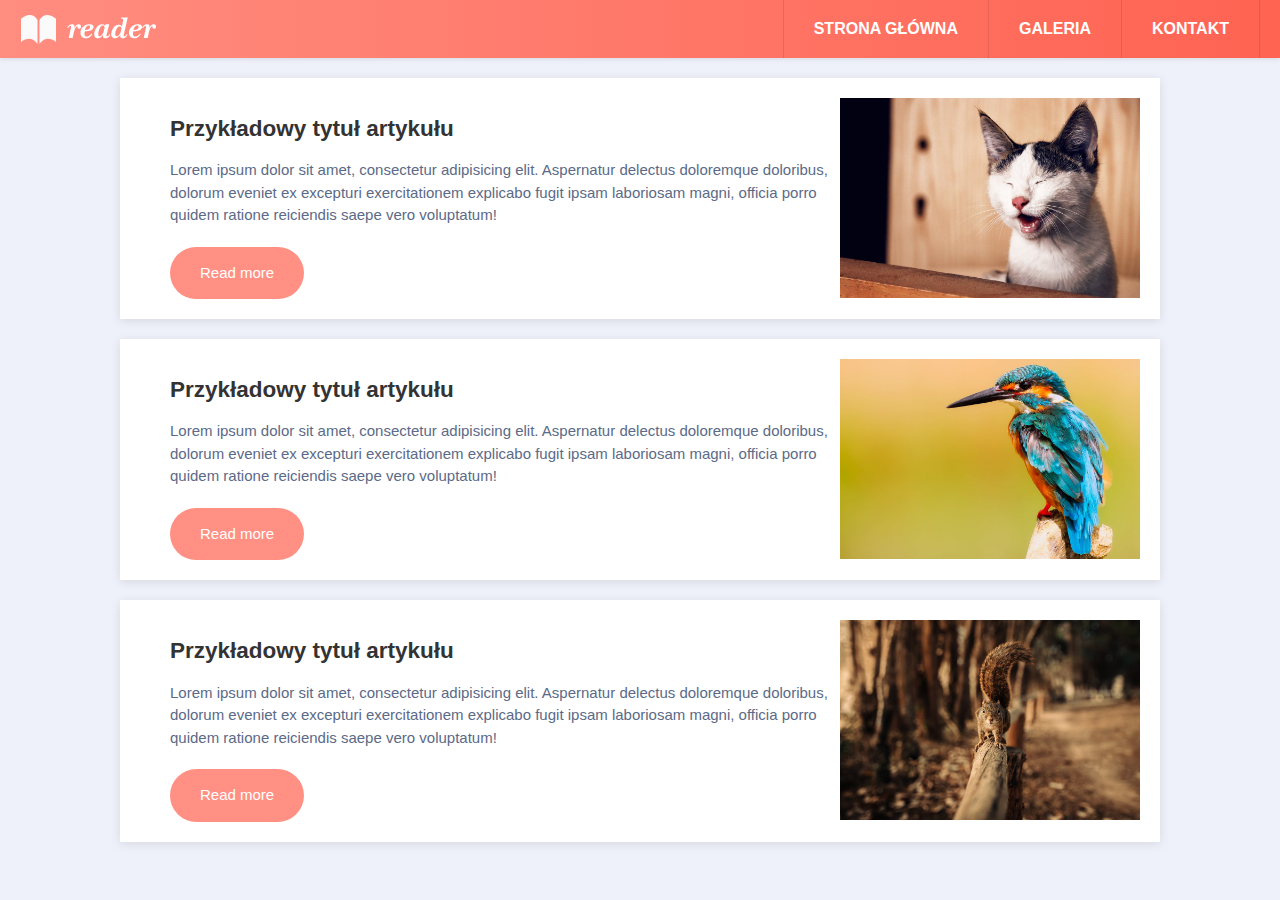
<file: 09_Pozycjonowanie_elementow/01_Zadania/index.html>
<!doctype html>
<html lang="en">
<head><meta charset="UTF-8"><meta name="viewport" content="width=device-width, initial-scale=1.0"><meta http-equiv="X-UA-Compatible" content="ie=edge"><title>Pozycjonowanie elementów</title><link rel="stylesheet" href="css/style.css">
</head>
<body>

<header class="header">
    <a href="#" class="logo">
        <img src="images/logo.png" alt="NReader">
    </a>

    <nav class="menu">
        <ul class="menu-list">
            <li><a href="">Strona główna</a></li>
            <li><a href="">Galeria</a></li>
            <li><a href="">Kontakt</a></li>
        </ul>
    </nav>
</header>

    <article class="article">
        <div class="article-photo">
            <img src="images/pexels-photo-1183434.jpg">
        </div>
        <div class="article-content">
            <h2 class="article-title">
                <a href="">Przykładowy tytuł artykułu</a>
            </h2>
            <div class="article-excerpt">
                Lorem ipsum dolor sit amet, consectetur adipisicing elit. Aspernatur delectus doloremque doloribus, dolorum eveniet ex excepturi exercitationem explicabo fugit ipsam laboriosam magni, officia porro quidem ratione reiciendis saepe vero voluptatum!
            </div>
            <a href="" class="article-btn">
                Read more
            </a>
        </div>
    </article>

    <article class="article">
        <div class="article-photo">
            <img src="images/pexels-photo-1320459.jpg">
        </div>
        <div class="article-content">
            <h2 class="article-title">
                <a href="">Przykładowy tytuł artykułu</a>
            </h2>
            <div class="article-excerpt">
                Lorem ipsum dolor sit amet, consectetur adipisicing elit. Aspernatur delectus doloremque doloribus, dolorum eveniet ex excepturi exercitationem explicabo fugit ipsam laboriosam magni, officia porro quidem ratione reiciendis saepe vero voluptatum!
            </div>
            <a href="" class="article-btn">
                Read more
            </a>
        </div>
    </article>

    <article class="article">
        <div class="article-photo">
            <img src="images/pexels-photo-326900.jpg">
        </div>
        <div class="article-content">
            <h2 class="article-title">
                <a href="">Przykładowy tytuł artykułu</a>
            </h2>
            <div class="article-excerpt">
                Lorem ipsum dolor sit amet, consectetur adipisicing elit. Aspernatur delectus doloremque doloribus, dolorum eveniet ex excepturi exercitationem explicabo fugit ipsam laboriosam magni, officia porro quidem ratione reiciendis saepe vero voluptatum!
            </div>
            <a href="" class="article-btn">
                Read more
            </a>
        </div>
    </article>

</body>
</html>
</file>
<file: 01_Znaczniki_HTML/01_Komentarze/css/style.css>
p[data-id="3"],
p[data-id="5"],
p[data-id="7"] {
  color: red;
}
</file>
<file: 04_Hiperlacza/01_Strona_autora/css/style.css>
body {
    font-family: sans-serif;
}
.main-nav {
    background: #eee;
    padding:20px;
}
.main-nav ul {
    list-style:none;
    padding:0;
    margin:0;
}
.main-nav a {
    display: inline-block;
    border:2px solid crimson;
    border-radius: 2px;
    background: crimson;
    color: #fff;
    padding:10px 20px;
    text-decoration: none;
}

.book {
    border:2px solid #ddd;
    margin:10px 0;
    padding:20px;
}
.chapters {
    list-style:none;
    padding:0;
    margin:0;
}
.chapters li {
    margin:10px 0;
}
.chapters a {
    color: crimson;
    font-weight: bold;
}
</file>
<file: 04_Hiperlacza/02_Rozdzialy_ksiazki/css/style.css>
body {
    font-family: sans-serif;
}
.main-nav {
    background: #eee;
    padding:20px;
}
.main-nav ul {
    list-style:none;
    padding:0;
    margin:0;
}
.main-nav a {
    display: inline-block;
    border:2px solid crimson;
    border-radius: 2px;
    background: crimson;
    color: #fff;
    padding:10px 20px;
    text-decoration: none;
}

.book {
    border:2px solid #ddd;
    margin:10px 0;
    padding:20px;
}
.chapters {
    list-style:none;
    padding:0;
    margin:0;
}
.chapters li {
    margin:10px 0;
}
.chapters a {
    color: crimson;
    font-weight: bold;
}
</file>
<file: 05_Obrazki_w_dokumentach_HTML/01_Obrazki/css/style.css>
body {
    margin: 30px;
}

img {
    margin-bottom:20px;
    border:1px solid #ddd;
    padding:10px;
    vertical-align: top;
}
</file>
<file: 06_Tabele/01_Kolko_i_krzyzyk/css/style.css>
body {
    font-family: sans-serif;
}
table {
    width: 600px;
    border-collapse: collapse;
    border:2px solid #999;
}
tr td {
    border: 1px solid #aaa;
    font-family: sans-serif;
    text-align: center;
    font-size:50px;
    padding:50px 0;
}
</file>
<file: 06_Tabele/02_Kalendarz/css/style.css>
body {
    font-family: sans-serif;    
}
table {
    width: 600px;
    border-collapse: collapse;
}
th {
    border:1px solid #ddd;
    vertical-align: middle;
}
thead td,
thead th {
    padding-top:10px;
    padding-bottom:10px;
}
thead {}
tr td {
    padding:30px;
    border:1px solid #ddd;
    text-align: center;
}
tr td:nth-of-type(7) {
    background: #FF6347;
    color: #fff;
}
</file>
<file: 08_Box_model/01_Zadania/css/style.css>
body {
    background: url(../images/pancakes-2210x1473.jpg);
    background-attachment: fixed;
    margin: 0;
    padding: 0;
    display: flex;
    flex-direction: column;
    min-height: 100vh;
    color:#444;
    line-height: 1.8em;
    font-size: 1.2rem;
    font-family: sans-serif;
}

h1, h2, h3 {
    font-family: 'Roboto Slab', serif;
    color: #586A76;
    font-size: 2rem;
    margin-top:0;
}

.content-top,
.content-bottom {
    width:100%;
    max-width: 80%;
    height: 40px;
    background: #FFAA2F;
    margin: 0 auto;
}

.content {
    flex-grow: 1;    
    background: #FFF;
    margin:10px auto;
    padding: 50px;
    max-width: 80%;
    box-sizing: border-box;
}

.btn {    
    text-decoration: none;
    background: #FFAA2F;
    color:#fff;
    border-radius: 40px;
    padding: 20px 40px;
    margin-bottom: 20px;
    display: inline-block;
}

.gallery-title {
    margin:0;
}

.gallery-content img {
    margin: 3px;
    max-width:200px;
    height: auto;
}

.gallery-content {
    display: flex;
    flex-direction: row;

    overflow-x: auto;
}
</file>
<file: 09_Pozycjonowanie_elementow/01_Zadania/css/style.css>
body {
    background: #EEF1FA;
    font-family: sans-serif;
    margin: 0;

}

.header {
    display: flex;
    justify-content: space-between;
    padding: 0 20px;
    box-shadow: 0 1px 5px rgba(0,0,0,0.1);
    margin-bottom: 20px;
    background: linear-gradient(to right, #FF8D80, #FF6352);
}
.logo {
    display: flex;
    align-items: center;
}

.menu {
    display: flex;
    align-items: center;

}

.menu-list {
    list-style: none;
    padding:0;
    margin:0;
    display: flex;
    flex-direction: row;



}
.menu-list a {

    padding:20px 30px;
    font-weight: bold;
    border-left: 1px solid rgba(0,0,0,0.1);
    text-transform: uppercase;
    text-decoration: none;
    color:#fff;
    display: block;
    transition: 0.4s;

}
.menu-list li:last-child a {
    border-right: 1px solid rgba(0,0,0,0.1);
}
.menu-list a:hover {
    background: #fff;
    color: #FF5777;
}

.article {
    max-width: 1000px;
    margin: 0 auto 20px;
    background: #fff;
    color: #5B6A87;
    padding: 20px;
    box-shadow: 0 2px 10px rgba(0, 0, 0, .1);

}

.article-photo {}
.article-photo img {
    max-width: 30%;
    height: auto;
  float: right;

}
.article-content {
    padding: 0 30px;
    font-size: 15px;
    line-height: 1.5em;

}
.article-title {
    margin-top: 20px;
    color: #333;
}
.article-title a {
    color: inherit;
    text-decoration: none;
}
.article-excerpt {
    margin-bottom: 20px;
}
.article-btn {
    border-radius: 30px;
    background: #FF9083;
    color: #fff;
    display: inline-block;
    padding: 15px 30px;
    text-decoration: none;
    transition: 0.5s;
}
.article-btn:hover {
    box-shadow: inset 0 0 0 3px #FF9083;
    background: none;
    color: #FF9083;
}
</file>
